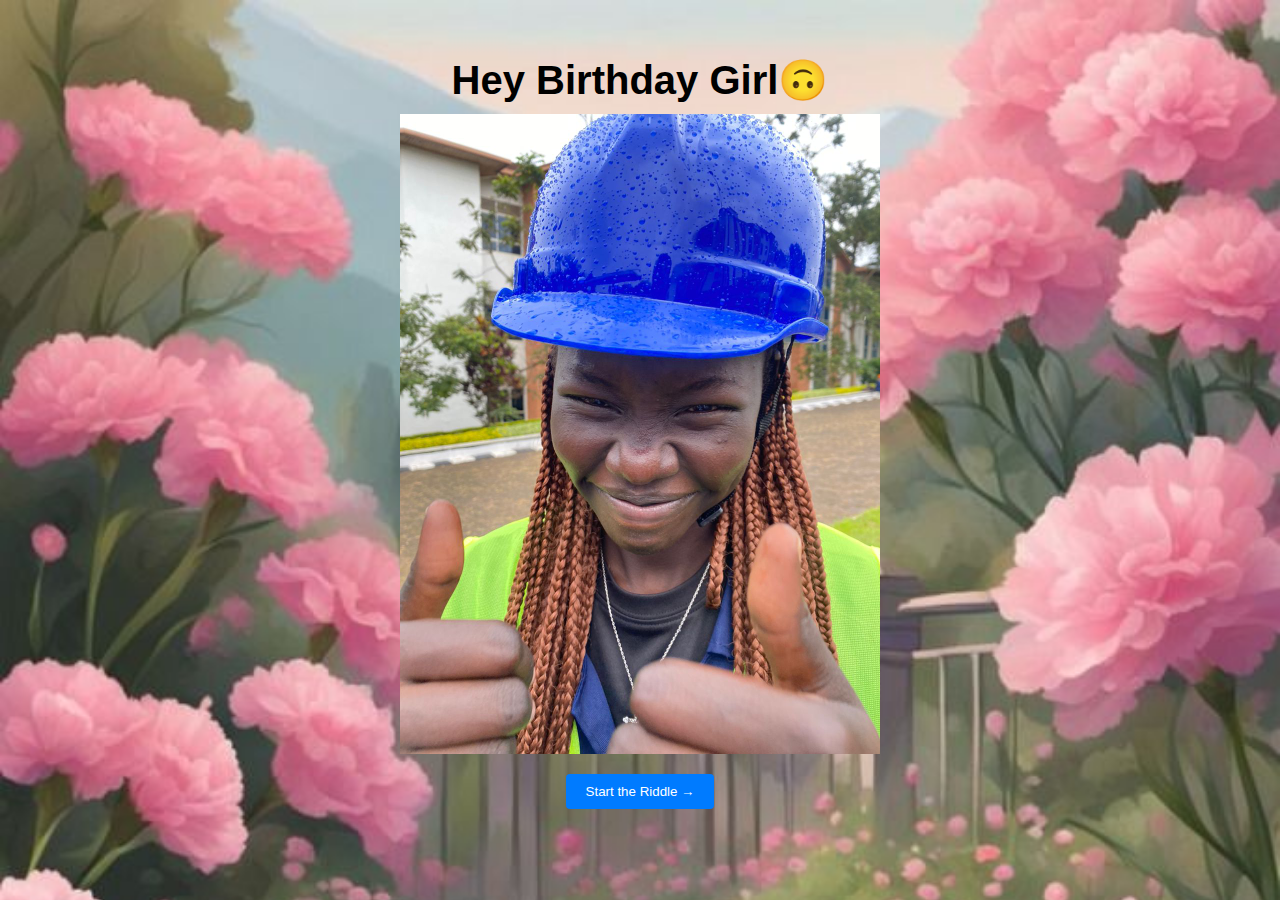
<file: index.html>
<!DOCTYPE html>
<html lang="en">
<head>
    <meta charset="UTF-8">
    <meta name="viewport" content="width=device-width, initial-scale=1.0">
    <title>SB - Index</title>
    <link rel="stylesheet" href="SB.css">
</head>
<body>
    <div class="container">
        <h1>Hey Birthday Girl&#x1F643;</h1>
        <div class="image-container">
            <img src="Helmet.jpg" alt="Birthday Image">
        </div>
        <button onclick="redirectToNya()">Start the Riddle &rarr;</button>
    </div>

    <script src="SB.js"></script>
    <script>
        function redirectToNya() {
            window.location.href = "Nya.html";
        }
    </script>
</body>
</html>
</file>
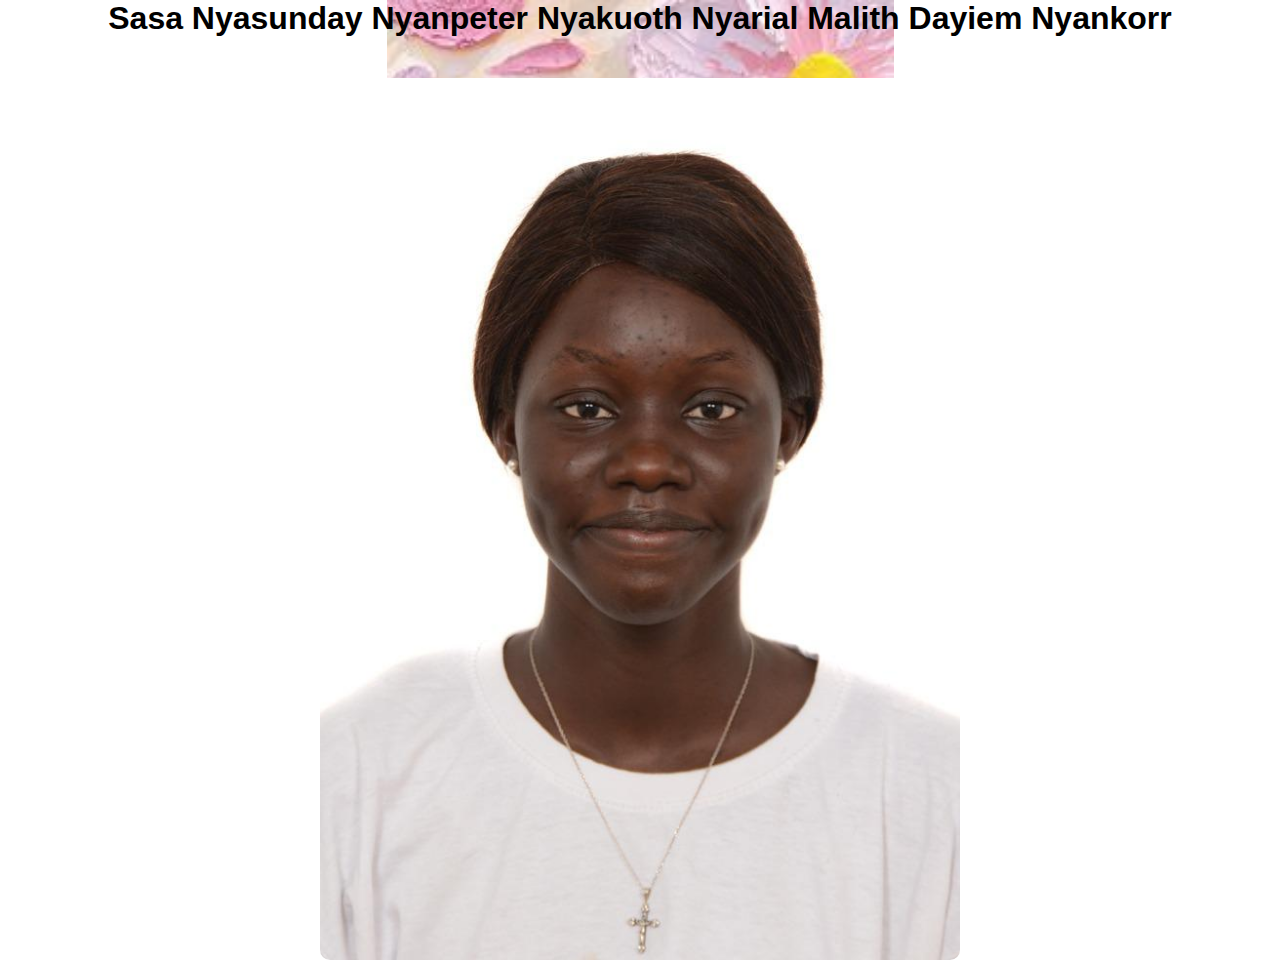
<file: Credit.html>
<!DOCTYPE html>
<html lang="en">
<head>
    <meta charset="UTF-8">
    <meta name="viewport" content="width=device-width, initial-scale=1.0">
    <title>Credit</title>
    <style>
        body {
            font-family: Arial, sans-serif;
            display: flex;
            flex-direction: column;
            justify-content: center;
            align-items: center;
            height: 100vh;
            margin: 0;
            background-image: url('Petals.jpg');
            background-size: contain; /* Use contain to maintain the image's aspect ratio */
            background-repeat: no-repeat; /* Prevent the image from repeating */
            background-position: center center; /* Center the image */
            color: black; /* Change the text color to black */
        }
        .message {
            text-align: center;
            margin-bottom: 20px; /* Add some space between the text and the image */
        }
        .emoji {
            font-size: 36px;
            display: inline; /* Ensure emojis display inline with text */
        }
        img {
            width: 50%; /* Adjust the width as needed */
            border-radius: 10px; /* Optional: add some border radius to the image */
        }
    </style>
</head>
<body>
    <div class="message">
        <h1>Yalla khalas 😂👍, have a blessed day 🫶. I've run out of ideas 💀. Happy Birthday Sasa Nyasunday Nyanpeter Nyakuoth Nyarial Malith Dayiem Nyankorr</h1>
    </div>
    <img src="SB26.jpg" alt="SB26">
</body>
</html>
</file>
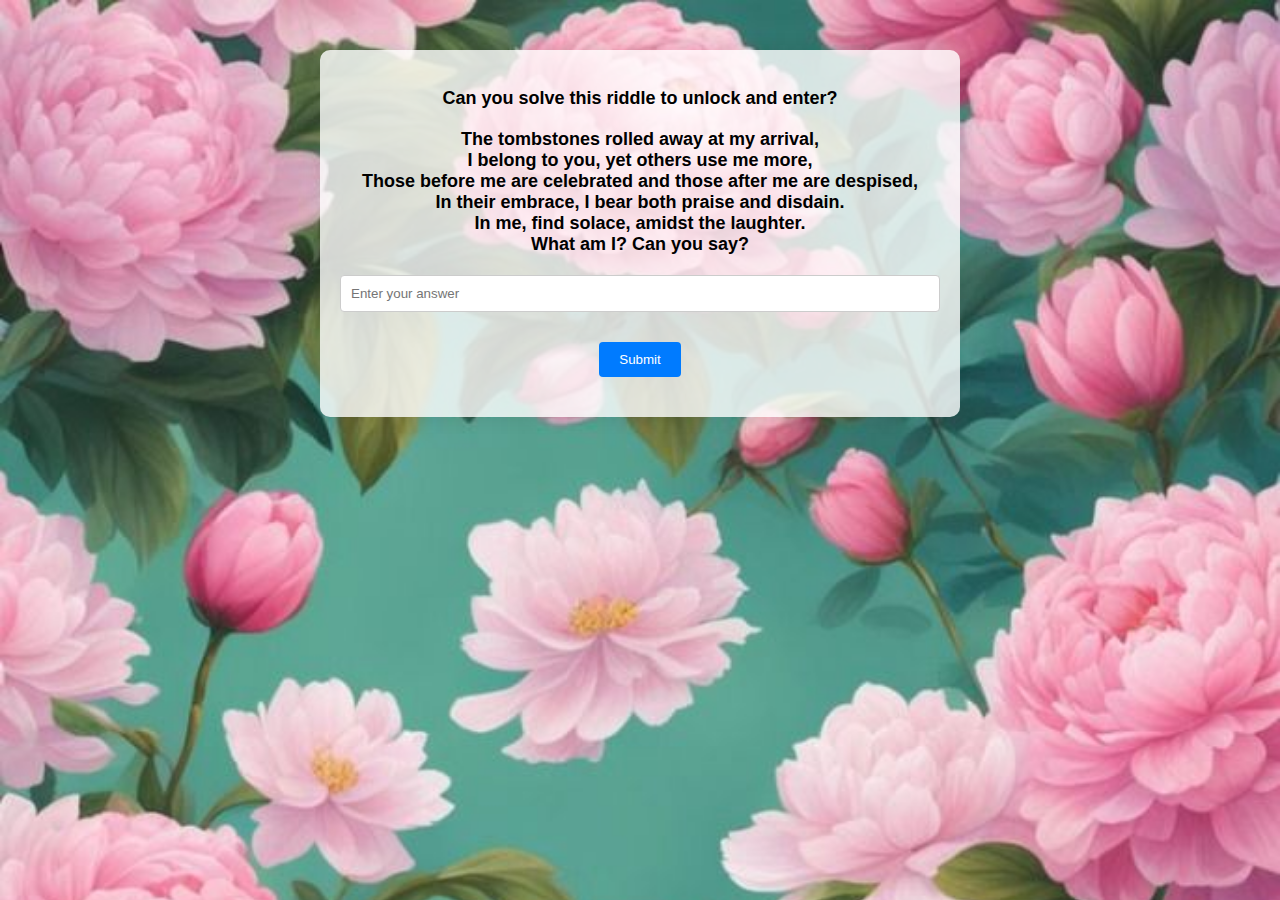
<file: Nya.html>
<!DOCTYPE html>
<html lang="en">
<head>
    <meta charset="UTF-8">
    <meta name="viewport" content="width=device-width, initial-scale=1.0">
    <title>SB - Nya</title>
    <link rel="stylesheet" href="SB.css">
    <style>
        /* Additional styles for Nya.html background */
        body {
            background: url('Pinkbush.jpeg') repeat;
            background-size: cover; /* Ensure the background covers the entire screen */
            background-attachment: fixed; /* Fix the background to maintain its position during scrolling */
            color: #000; /* Set text color to black for better visibility */
        }

        /* Styles for the container */
        .text-container {
            background-color: rgba(255, 255, 255, 0.8); /* White background with 80% opacity */
            padding: 20px;
            border-radius: 10px;
            max-width: 600px;
            margin: 50px auto; /* Center the container */
            box-shadow: 0 0 20px rgba(0, 0, 0, 0.1);
            text-align: center; /* Center the text */
        }

        /* Styles for the riddle */
        .riddle {
            font-size: 18px; /* Increase font size by 1 point */
            font-weight: bold; /* Make font bold */
            margin-bottom: 20px; /* Add some space below the riddle */
        }

        /* Styles for the input and button */
        input[type="text"] {
            padding: 10px;
            width: calc(100% - 22px); /* Adjust width to account for padding and border */
            margin-bottom: 20px; /* Add some space below the input */
            border: 1px solid #ccc;
            border-radius: 4px;
        }

        button {
            padding: 10px 20px;
            background-color: #007bff;
            color: #fff;
            border: none;
            border-radius: 4px;
            cursor: pointer;
        }

        button:hover {
            background-color: #0056b3;
        }

        #message {
            margin-top: 20px; /* Add some space above the message */
        }
    </style>
</head>
<body>
    <div class="text-container">
        <p class="riddle">Can you solve this riddle to unlock and enter?</p>
        <p class="riddle">The tombstones rolled away at my arrival,<br>
        I belong to you, yet others use me more,<br>
        Those before me are celebrated and those after me are despised,<br>
        In their embrace, I bear both praise and disdain.<br>
        In me, find solace, amidst the laughter.<br>
        What am I? Can you say?</p>
        <input type="text" id="answer" placeholder="Enter your answer">
        <button onclick="checkAnswer()">Submit</button>
        <p id="message"></p>
    </div>

    <script src="SB.js"></script>
</body>
</html>
</file>
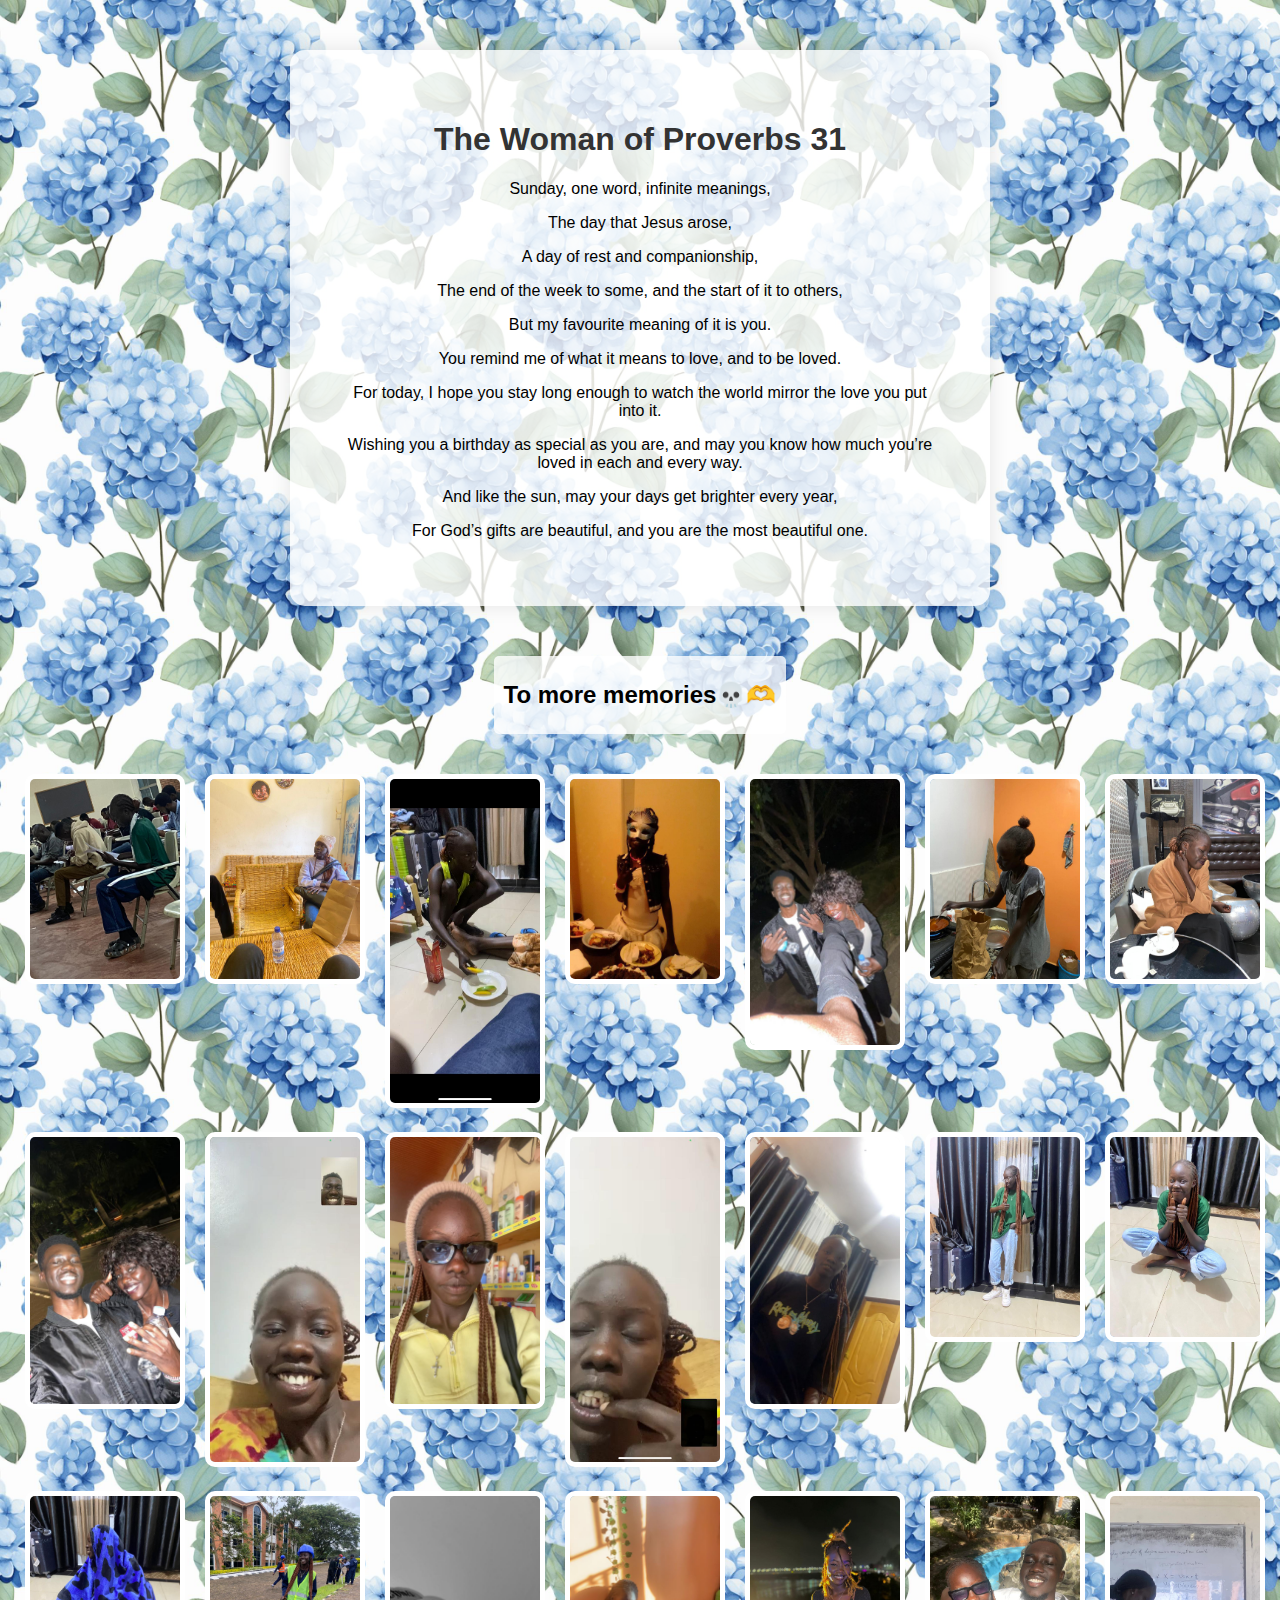
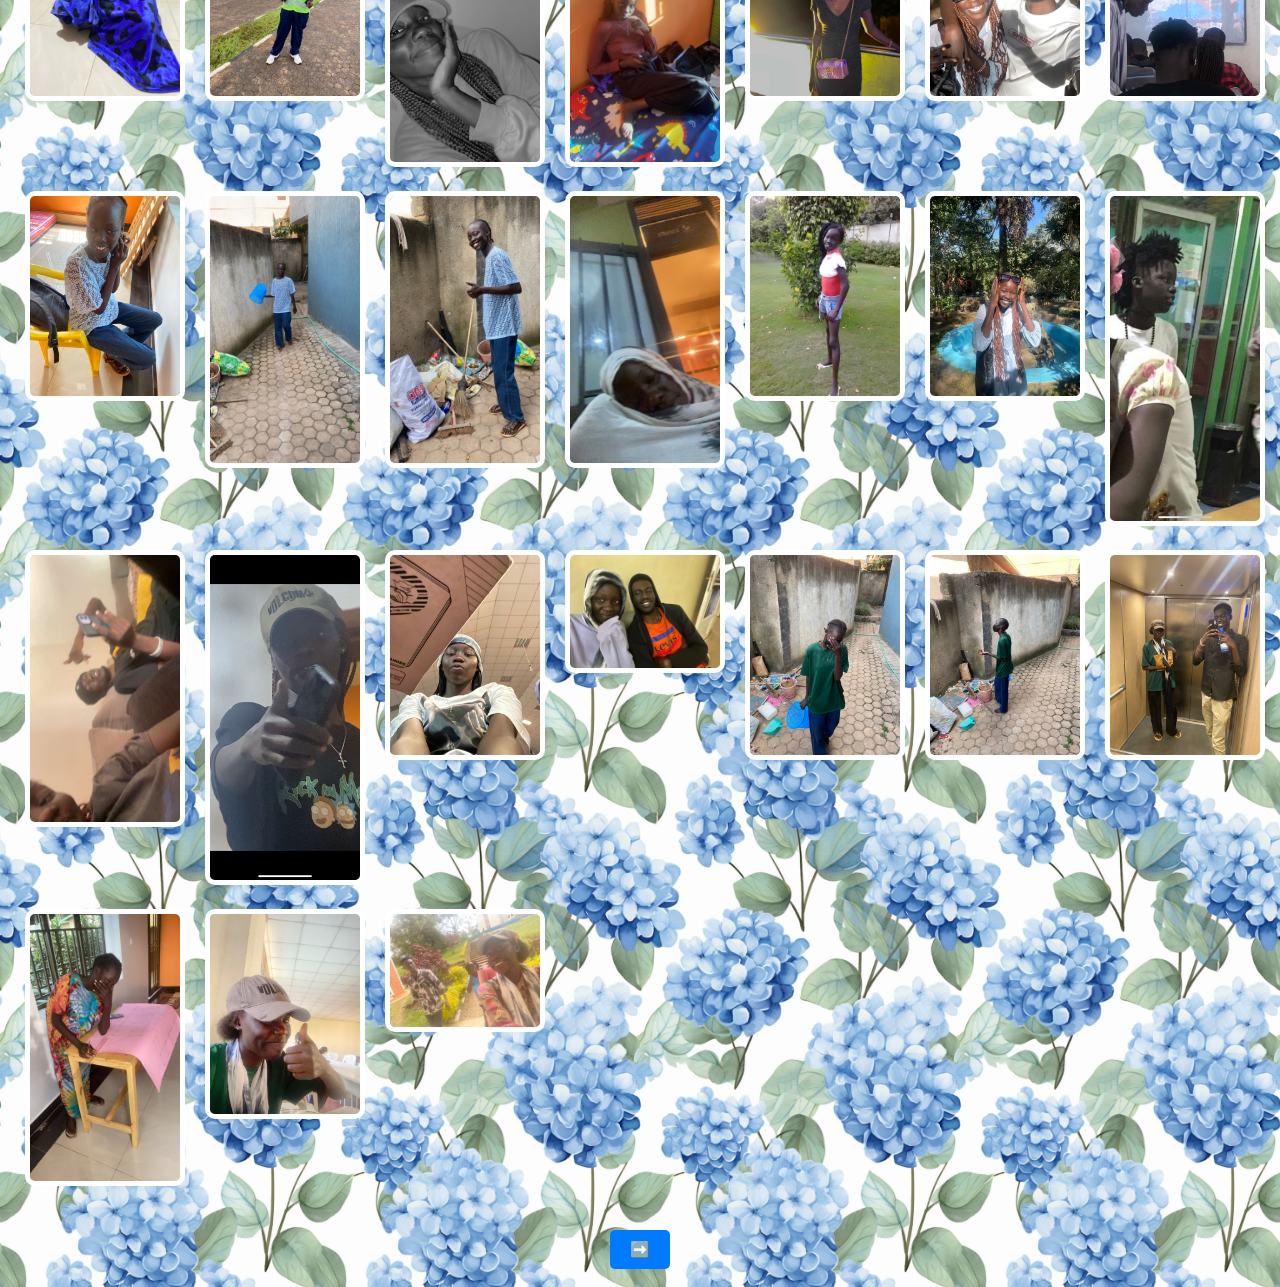
<file: Sasa.html>
<!DOCTYPE html>
<html lang="en">
<head>
    <meta charset="UTF-8">
    <meta name="viewport" content="width=device-width, initial-scale=1.0">
    <title>The Girl in the Light Blue Sweatshirt</title>
    <link rel="stylesheet" href="Sasa.css">
    <style>
        .subheading {
            text-align: center;
            margin-bottom: 20px; /* Add margin below the subheading */
        }
        .subheading-container {
            display: inline-block; /* Ensure the container only wraps the text */
            background-color: rgba(255, 255, 255, 0.8); /* Background color for the subheading container with opacity */
            padding: 5px 10px; /* Add some padding to the container */
            border-radius: 5px; /* Add border radius for rounded corners */
        }
        .credit-button {
            text-align: center;
            margin-top: 20px;
        }
        .credit-button button {
            padding: 10px 20px;
            font-size: 16px;
            background-color: #007bff;
            color: #fff;
            border: none;
            border-radius: 5px;
            cursor: pointer;
        }
    </style>
</head>
<body>
    <div class="container">
        <h1>The Woman of Proverbs 31</h1>
        <div id="poem">
            <p>Sunday, one word, infinite meanings,</p>
            <p>The day that Jesus arose,</p>
            <p>A day of rest and companionship,</p>
            <p>The end of the week to some, and the start of it to others,</p>
            <p>But my favourite meaning of it is you.</p>
            <p>You remind me of what it means to love, and to be loved.</p>
            <p>For today, I hope you stay long enough to watch the world mirror the love you put into it.</p>
            <p>Wishing you a birthday as special as you are, and may you know how much you’re loved in each and every way.</p>
            <p>And like the sun, may your days get brighter every year,</p>
            <p>For God’s gifts are beautiful, and you are the most beautiful one.</p>
        </div>
    </div>

    <!-- Subheading with emojis -->
    <div class="subheading">
        <div class="subheading-container"> <!-- Container for the subheading -->
            <h2>To more memories💀🫶</h2>
        </div>
    </div>

    <div id="polaroid-gallery"></div>

    <!-- Credit Button -->
    <div class="credit-button">
        <button onclick="window.location.href='Credit.html'">&#x27A1;&#xFE0F;</button>
    </div>    

    <div id="modal">
        <img id="modal-image" class="enlarged-image">
        <span id="close-modal" class="close-button">&times;</span>
    </div>
    <script src="Sasa.js"></script>
</body>
</html>
</file>
<file: SB.css>
body {
    font-family: Arial, sans-serif;
    margin: 0;
    padding: 0;
    background: url('Pinkg.jpeg') repeat;
    background-size: cover; /* Ensure the background covers the entire screen */
    background-attachment: fixed; /* Fix the background to maintain its position during scrolling */
    background-color: #f0f0f0; /* Fallback background color */
    color: #000; /* Set text color to black for better visibility */
}

.container {
    max-width: 600px;
    margin: 20px auto; /* Reduce the top and bottom margin */
    padding: 10px;
    text-align: center; /* Center the content */
}

h1 {
    color: #000; /* Set text color to black */
    font-size: 2.5em; /* Adjusted font size */
    margin-bottom: 10px; /* Reduce space below the heading */
}

.image-container {
    margin: 10px auto; /* Adjust the margin to reduce space */
}

img {
    width: 80%; /* Adjust the width to ensure the image is larger */
    height: auto; /* Maintain aspect ratio */
    display: block; /* Center the image horizontally */
    margin: 0 auto; /* Center the image horizontally */
}

button {
    padding: 10px 20px;
    background-color: #007bff;
    color: #fff;
    border: none;
    border-radius: 4px;
    cursor: pointer;
    margin-top: 10px; /* Add a small margin above the button */
}

button:hover {
    background-color: #0056b3;
}

/* Add styles for the redirecting state */
button.redirecting {
    background-color: #ccc; /* Change button color */
}
</file>
<file: Sasa.css>
body {
    margin: 0;
    padding: 0;
    background: url('Blue1.jpg') repeat;
    background-size: 25%;
    background-color: #b4c2f5;
    font-family: Arial, sans-serif;
}

.container {
    text-align: center;
    padding: 50px;
    background-color: rgba(255, 255, 255, 0.8);
    margin: 50px auto;
    max-width: 600px;
    border-radius: 15px;
    box-shadow: 0 0 20px rgba(0, 0, 0, 0.1);
}

h1 {
    font-size: 2em;
    color: #333;
}

/* New styles for the poem */
.poem {
    text-align: center;
    margin-bottom: 20px;
}

/* Styles for the Polaroid images */
#polaroid-gallery {
    display: grid;
    grid-template-columns: repeat(auto-fill, minmax(150px, 1fr));
    gap: 20px;
    justify-items: center;
    padding: 20px;
}

.polaroid {
    width: 100%;
    max-width: 150px;
    position: relative;
    cursor: pointer;
}

.polaroid img {
    width: 100%;
    height: auto;
    border: 5px solid #fff;
    border-radius: 10px;
}

.polaroid .caption {
    display: none;
}

/* Styles for image enlargement */
.enlarged-image-container {
    position: fixed;
    top: 0;
    left: 0;
    width: 100%;
    height: 100%;
    background-color: rgba(0, 0, 0, 0.7);
    display: flex;
    justify-content: center;
    align-items: center;
    z-index: 9999;
}

.enlarged-image {
    max-width: 90%;
    max-height: 90%;
}

.close-button {
    position: absolute;
    top: 10px;
    right: 10px;
    color: #fff;
    cursor: pointer;
    font-size: 24px;
}
</file>
